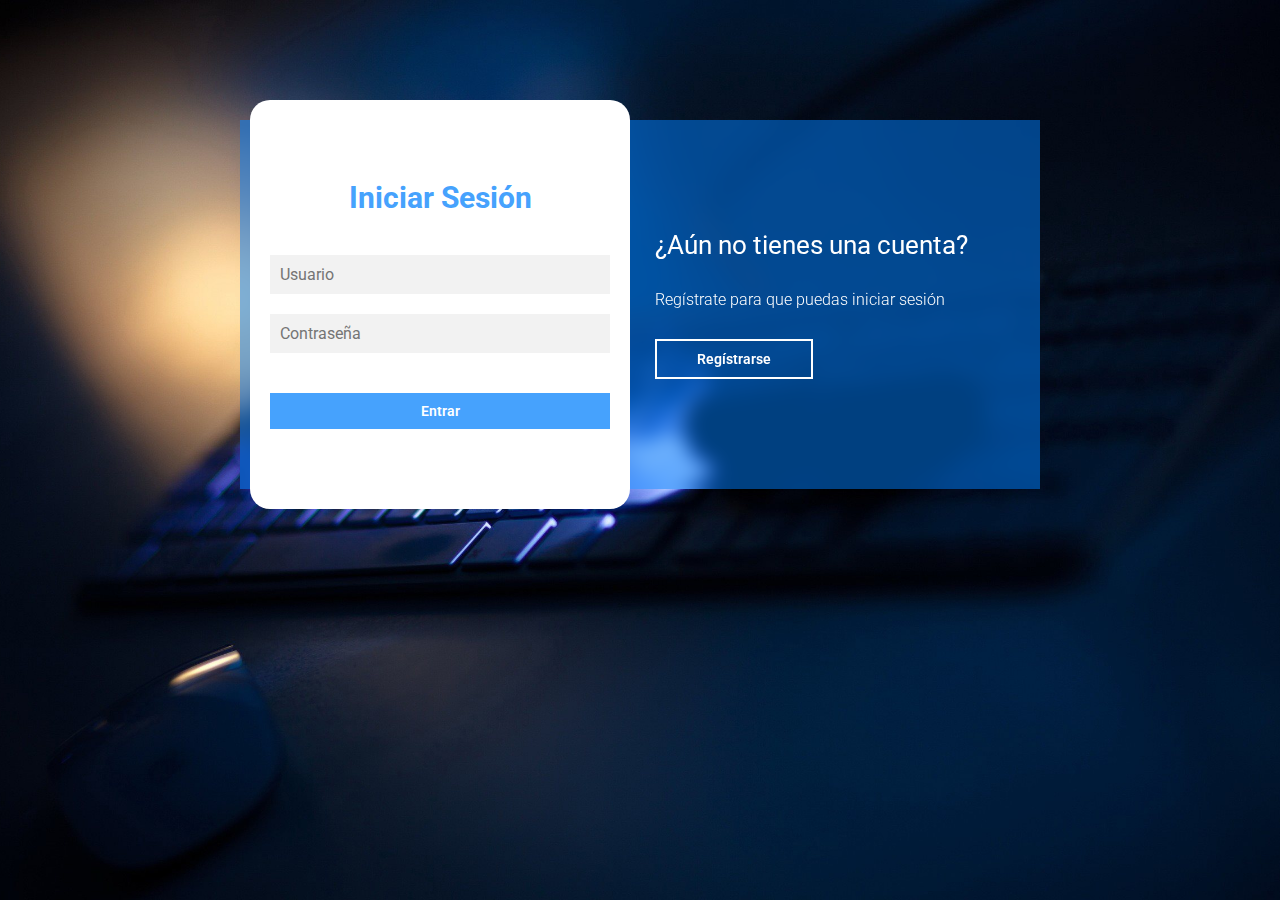
<file: index.html>
<!DOCTYPE html>
<html lang="en">
<head>
    <meta charset="UTF-8">
    <meta name="viewport" content="width=device-width, initial-scale=1.0">
    <title>Login y Register - MagtimusPro</title>
    
    <link href="https://fonts.googleapis.com/css2?family=Roboto:ital,wght@0,100;0,300;0,400;0,500;0,700;0,900;1,100;1,300;1,400;1,500;1,700;1,900&display=swap" rel="stylesheet">
    <link rel="stylesheet" href="CSS/estilos login.css">
</head>
<body>
    <main>
        <div class="contenedor__todo">
            <div class="caja__trasera">
                <div class="caja__trasera-login">
                    <h3>¿Ya tienes una cuenta?</h3>
                    <p>Inicia sesión para entrar en la página</p>
                    <button id="btn__iniciar-sesion">Iniciar Sesión</button>
                </div>
                <div class="caja__trasera-register">
                    <h3>¿Aún no tienes una cuenta?</h3>
                    <p>Regístrate para que puedas iniciar sesión</p>
                    <button id="btn__registrarse">Regístrarse</button>
                </div>
            </div>

            <!--Formulario de Login y registro-->
            <div class="contenedor__login-register">
                <!--Login-->
                <form onsubmit="formLogin(event)" class="needs-validation formulario__login">
                    <h2>Iniciar Sesión</h2>
                    <input id="user_login" type="text" placeholder="Usuario" required>
                    <input id="password_login" type="password" placeholder="Contraseña" required>
                    <button>Entrar</button>
                </form>

                <!--Register-->
                <form onsubmit="formLoginRegister(event)" class="needs-validation formulario__register" id="formulario_registro">
                    <h2>Regístrarse</h2>
                    <input id="full_name_registro" type="text" placeholder="Nombre completo"  required>
                    <input id="user_registro" type="text" placeholder="Usuario" required>
                    <input id="password_registro" type="password" placeholder="Contraseña" required>
                    <input id="password_veri_registro" type="password" placeholder="Confirmar Contraseña" required>

                    <button>Regístrarse</button>
                </form>
            </div>
        </div>
    </main>

    <script src="JS/script.js"></script>
    <script src="COMPONENTES/sweetalert/sweetalert2.all.min.js"></script>
    <script src="JS/login/script login.js"></script>
    <script src="JS/login/login-funciones.js"></script>
</body>
</html>
</file>
<file: CSS/estilos login.css>
* {
    margin: 0;
    padding: 0;
    box-sizing: border-box;
    text-decoration: none;
    font-family: 'Roboto', sans-serif;
}

body {
    background-image: url(../IMG/bg4.jpg);
    background-size: cover;
    background-repeat: no-repeat;
    background-position: center;
    background-attachment: fixed;
}

main {
    width: 100%;
    padding: 20px;
    margin: auto;
    margin-top: 100px;
}

.contenedor__todo {
    width: 100%;
    max-width: 800px;
    margin: auto;
    position: relative;
}

.caja__trasera {
    width: 100%;
    padding: 10px 20px;
    display: flex;
    justify-content: center;
    -webkit-backdrop-filter: blur(10px);
    backdrop-filter: blur(10px);
    background-color: rgba(0, 128, 255, 0.5);
}

.caja__trasera div {
    margin: 100px 40px;
    color: white;
    transition: all 500ms;
    display: flex;
}

.caja__trasera div p,
.caja__trasera button {
    margin-top: 30px;
}

.caja__trasera div h3 {
    font-weight: 400;
    font-size: 26px;
}

.caja__trasera div p {
    font-size: 16px;
    font-weight: 300;
}

.caja__trasera button {
    padding: 10px 40px;
    border: 2px solid #fff;
    font-size: 14px;
    background: transparent;
    font-weight: 600;
    cursor: pointer;
    color: white;
    outline: none;
    transition: all 300ms;
}

.caja__trasera button:hover {
    background: #fff;
    color: #46A2FD;
}

/* Formularios */

.contenedor__login-register {
    display: flex;
    align-items: center;
    width: 100%;
    max-width: 380px;
    position: relative;
    top: -185px;
    left: 10px;

    /* La transición va después del código JS */
    transition: left 500ms cubic-bezier(0.175, 0.885, 0.320, 1.275);
}

.contenedor__login-register form {
    width: 100%;
    padding: 80px 20px;
    background: white;
    position: absolute;
    border-radius: 20px;
}

.contenedor__login-register form h2 {
    font-size: 30px;
    text-align: center;
    margin-bottom: 20px;
    color: #46A2FD;
}

.contenedor__login-register form input {
    width: 100%;
    margin-top: 20px;
    padding: 10px;
    border: none;
    background: #F2F2F2;
    font-size: 16px;
    outline: none;
}

.contenedor__login-register form button {
    padding: 10px 40px;
    margin-top: 40px;
    border: none;
    font-size: 14px;
    background: #46A2FD;
    font-weight: 600;
    cursor: pointer;
    color: white;
    outline: none;
    width: 100%;
}

.formulario__login {
    opacity: 1;
    display: block;
}

.formulario__register {
    display: none;
}

@media screen and (max-width: 850px) {
    main {
        margin-top: 50px;
    }

    .caja__trasera {
        max-width: 350px;
        height: 300px;
        flex-direction: column;
        margin: auto;
    }

    .caja__trasera div {
        margin: 0px;
        position: absolute;
    }

    /* Formularios */

    .contenedor__login-register {
        top: -10px;
        left: -5px;
        margin: auto;
    }

    .contenedor__login-register form {
        position: relative;
    }
}
</file>
